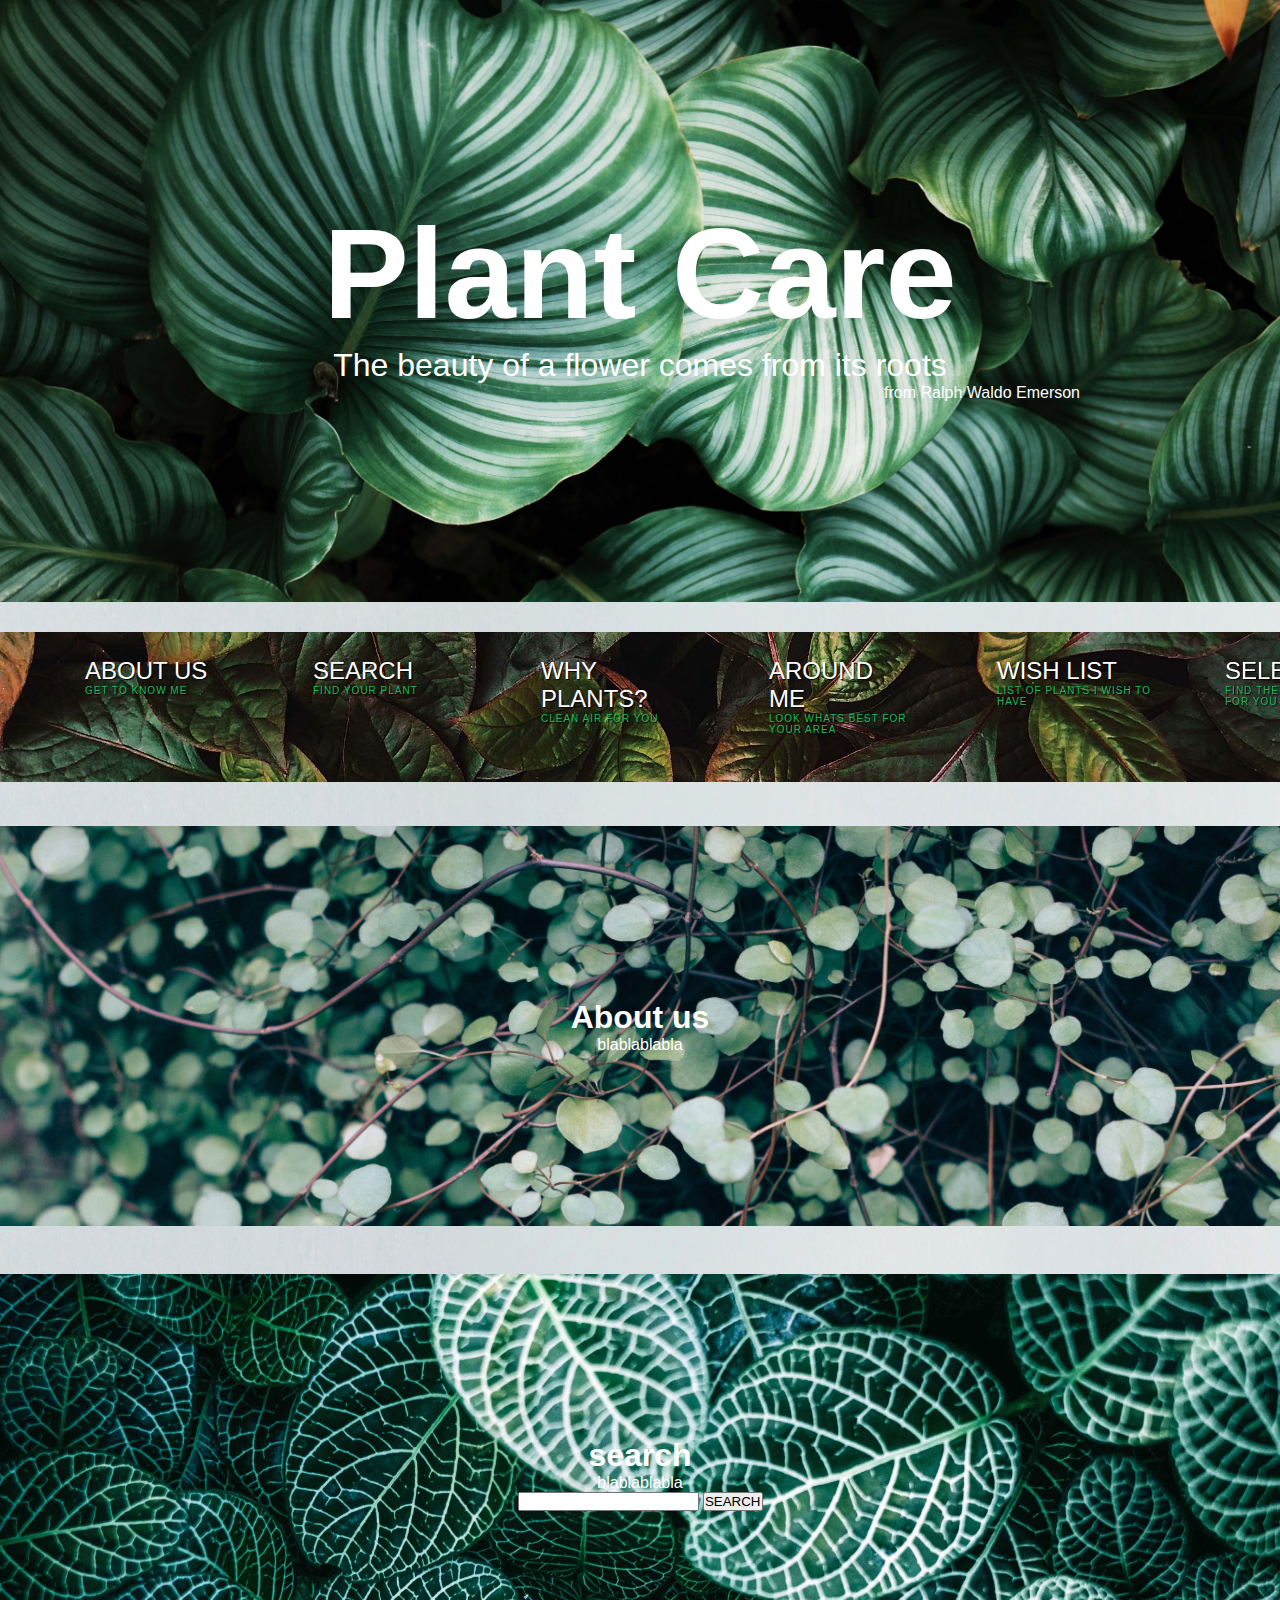
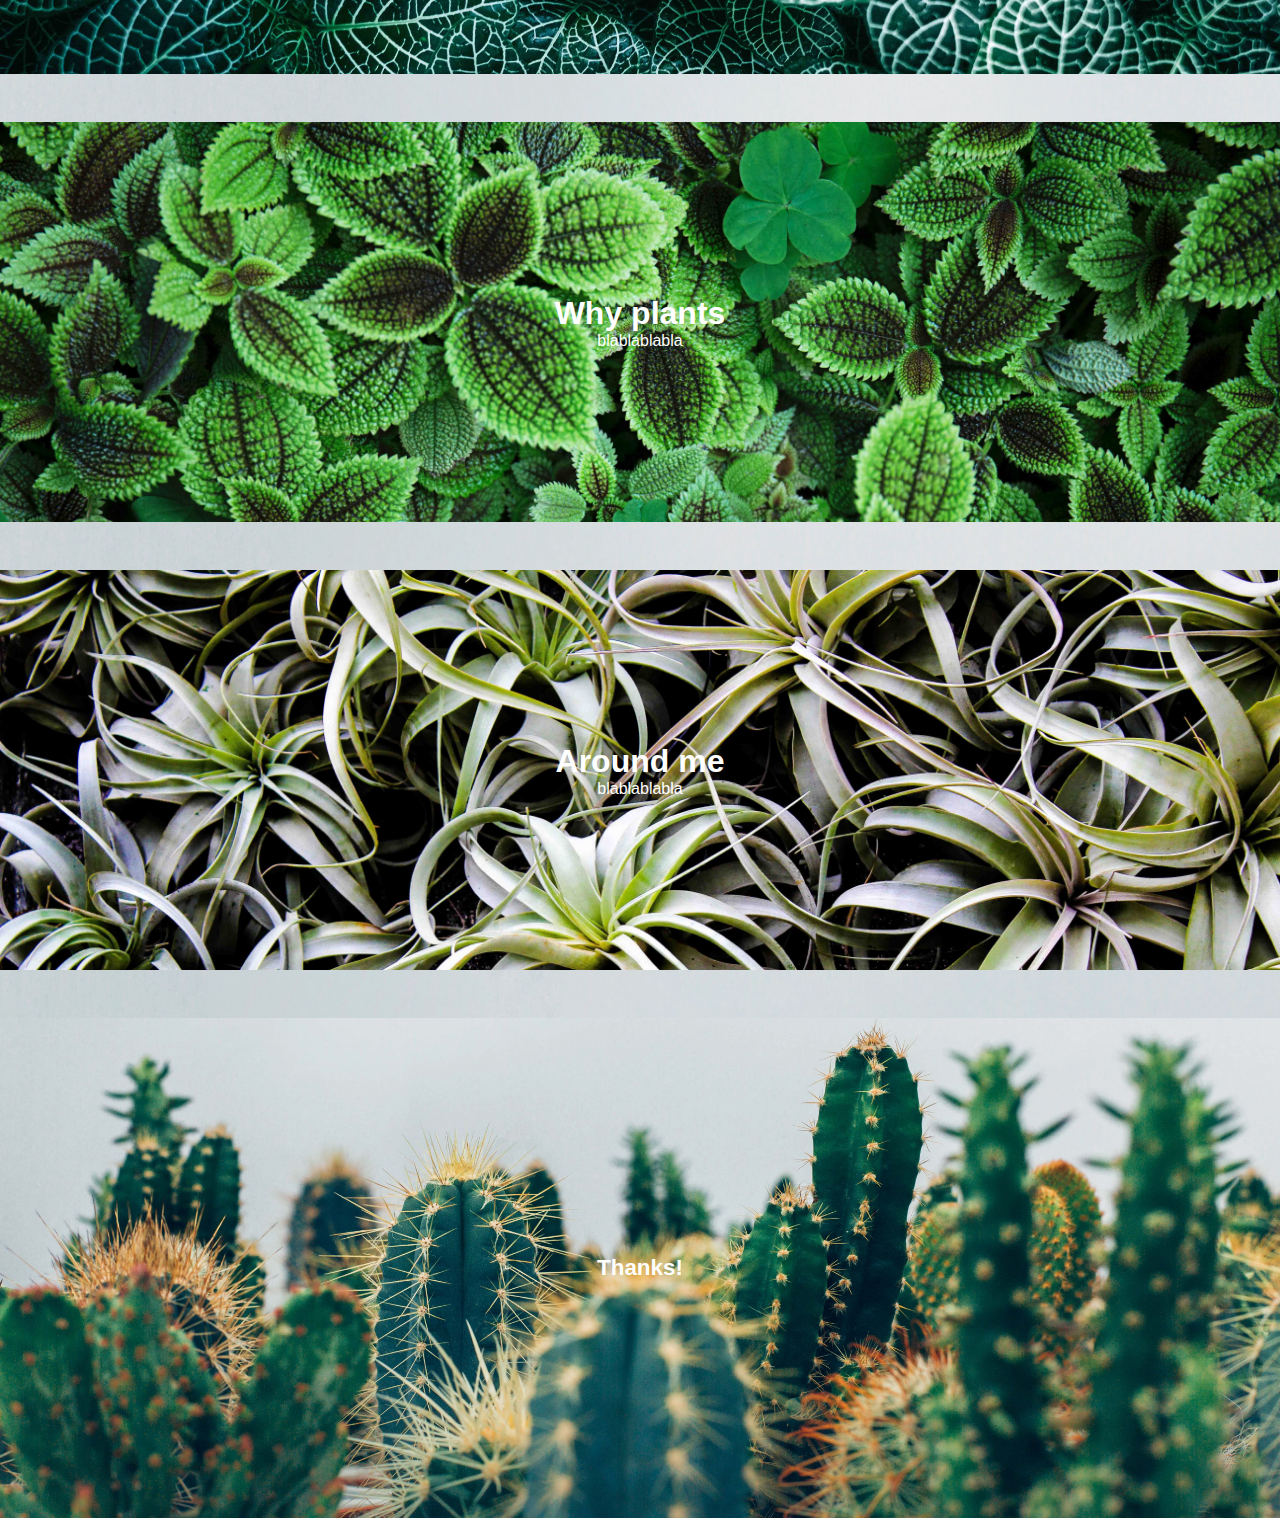
<file: index.html>
<!DOCTYPE html>
<html lang="en">

<head>
	<meta charset="UTF-8" />
	<meta name="viewport" content="width=device-width, initial-scale=1.0">
	<meta http-equiv="X-UA-Compatible" content="ie=edge">
	<link rel="stylesheet" href="css/style.css" type="text/css" media="screen" />
	<link rel="shortcut icon" href="favicon.ico" type="image/x-icon" />
	<title>Plants Care</title>
</head>

<body>
	<div class="content">
		<div class="title-image">
			<h1 class="title">Plant Care</h1>
			<blockquote>
				<p class="sentence">The beauty of a flower comes from its roots</p>
				<p class="autor">from Ralph Waldo Emerson</p>
			</blockquote>
		</div>
		<nav>
			<img class="img-menu" src="images/menu_backg.jpg" alt="">
			<ul id="sdt_menu" class="sdt_menu">
				<li>
					<a href="#about-us">
						<img src="images/menu_13.jpg" alt="" />
						<span class="sdt_active"></span>
						<span class="sdt_wrap">
							<span class="sdt_link">About us</span>
							<span class="sdt_descr">Get to know me</span>
						</span>
					</a>
				</li>
				<li>
					<a href="#search-plant">
						<img src="images/menu_7.jpg" alt="" />
						<span class="sdt_active"></span>
						<span class="sdt_wrap">
							<span class="sdt_link">Search</span>
							<span class="sdt_descr">Find your plant</span>
						</span>
					</a>
					<div class="sdt_box">
						<a href="#">Inside Plants</a>
						<a href="#">Outside Plants</a>
					</div>
				</li>
				<li>
					<a href="#why-plants">
						<img src="images/menu_3.jpg" alt="" />
						<span class="sdt_active"></span>
						<span class="sdt_wrap">
							<span class="sdt_link">Why plants?</span>
							<span class="sdt_descr">Clean air for you</span>
						</span>
					</a>
				</li>
				<li>
					<a href="#around-us">
						<img src="images/menu_12.jpg" alt="" />
						<span class="sdt_active"></span>
						<span class="sdt_wrap">
							<span class="sdt_link">Around me</span>
							<span class="sdt_descr">Look whats best for your area</span>
						</span>
					</a>
				</li>
				<li>
					<a href="#">
						<img src="images/menu_4.jpg" alt="" />
						<span class="sdt_active"></span>
						<span class="sdt_wrap">
							<span class="sdt_link">Wish list</span>
							<span class="sdt_descr">List of plants I wish to have</span>
						</span>
					</a>
				</li>
				<li>
					<a href="#">
						<img src="images/menu_11.jpg" alt="" />
						<span class="sdt_active"></span>
						<span class="sdt_wrap">
							<span class="sdt_link">Selector</span>
							<span class="sdt_descr">Find the ideal plant for you</span>
						</span>
					</a>
					<div class="sdt_box">
						<a href="#">Job Board Website</a>
						<a href="#">Shopping Cart</a>
						<a href="#">Interactive Maps</a>
					</div>
				</li>
			</ul>
		</nav>
	</nav>
	<div id="about-us">
		<h1>About us</h1>
		<p>blablablabla</p>
	</div>
	<div id="search-plant">
		<h1>search</h1>
		<p>blablablabla</p>
		<form action="" method="GET">
			<input type="text">
			<button type="submit">SEARCH</button>
		</form>
	</div>
	<div id="why-plants">
		<h1>Why plants</h1>
		<p>blablablabla</p>
	</div>
	<div id="around-us">
		<h1>Around me</h1>
		<p>blablablabla</p>
	</div>

	<footer>
		<h1>Thanks!</h1>
	</footer>
	<!-- The JavaScript -->
	<script type="text/javascript" src="./jquery-1-4-2.min.js"></script>
	<script type="text/javascript" src="./jquery.easing.1.3.js"></script>
	<script type="text/javascript">
		$(function () {
			/**
			 * for each menu element, on mouseenter, 
			 * we enlarge the image, and show both sdt_active span and 
			 * sdt_wrap span. If the element has a sub menu (sdt_box),
			 * then we slide it - if the element is the last one in the menu
			 * we slide it to the left, otherwise to the right
			 */
			$('#sdt_menu > li').bind('mouseenter', function () {
				var $elem = $(this);
				$elem.find('img')
					.stop(true)
					.animate({
						'width': '250px',
						'height': '250px',
						'left': '-50px',
						'border-radius': '50%'
					}, 400, 'easeOutBack')
					.andSelf()
					.find('.sdt_wrap')
					.stop(true)
					.animate({
						'top': '140px'
					}, 500, 'easeOutBack')
					.andSelf()
					.find('.sdt_active')
					.stop(true)
					.animate({
						'height': '150px',
						'width': '150px'
					}, 300, function () {
						var $sub_menu = $elem.find('.sdt_box');
						if ($sub_menu.length) {
							
							$sub_menu.show().animate({
								'top': '200px'
							}, 200);
						}
					});
			}).bind('mouseleave', function () {
				var $elem = $(this);
				var $sub_menu = $elem.find('.sdt_box');
				if ($sub_menu.length)
					$sub_menu.hide().css('left', '0px');

				$elem.find('.sdt_active')
					.stop(true)
					.animate({
						'height': '0px'
					}, 300)
					.andSelf().find('img')
					.stop(true)
					.animate({
						'width': '0px',
						'height': '0px',
						'left': '85px'
					}, 400)
					.andSelf()
					.find('.sdt_wrap')
					.stop(true)
					.animate({
						'top': '25px'
					}, 500);
			});
		});
	</script>
</body>

</html>
</file>
<file: css/style.css>
* {
	margin: 0;
	padding: 0;
	box-sizing: border-box;
}

nav {
	position: -webkit-sticky;
	position: sticky;
	top: 0;
}

body {
	background: rgb(232, 225, 225) url(../images/background_1.jpg);
	background-size: cover;
	font-family: Arial;
}

blockquote {
	color: #fff;
}

h1.title {
	color: #fff;
	text-align: center;
	font-size: 8em;
}

.title-image {
	background: url(../images/title.jpg);
	background-size: cover;
	padding: 200px;
}

.sentence {
	color: #fff;
	text-align: center;
	font-size: 2em;
}

.autor {
	color: #fff;
	text-align: right;
	font-size: 1em;
}

h1.about-us {
	color: #fff;
	font-size: 2em;
}

.img-menu {
	position: absolute;
	height: 150px;
	width: 100%;
	object-fit: cover;
}

#about-us {
	background: url(../images/mid_1.jpg);
	background-size: cover;
	color: #fff;
	text-align: center;
	height: 400px;
	margin-top: 14em;
	margin-bottom: 3em;
	display: flex;
	flex-direction: column;
	justify-content: center;
	align-items: center
}

#search-plant {
	background: url(../images/mid_2.jpg);
	background-size: cover;
	color: #fff;
	text-align: center;
	height: 400px;
	margin-bottom: 3em;
	display: flex;
	flex-direction: column;
	justify-content: center;
	align-items: center
}

#why-plants {
	background: url(../images/mid_3.jpg);
	background-size: cover;
	color: #fff;
	text-align: center;
	height: 400px;
	margin-bottom: 3em;
	display: flex;
	flex-direction: column;
	justify-content: center;
	align-items: center
}

#around-us {
	background: url(../images/mid_4.jpg);
	background-size: cover;
	color: #fff;
	text-align: center;
	height: 400px;
	margin-bottom: 3em;
	display: flex;
	flex-direction: column;
	justify-content: center;
	align-items: center
}

ul.sdt_menu {
	margin: 0 auto;
	padding: 0 auto;
	list-style: none;
	font-family: "Myriad Pro", "Trebuchet MS", sans-serif;
	font-size: 14px;
	width: 1500px;
	margin-top: 30px;
	margin-left: 70px;
}

ul.sdt_menu a {
	text-decoration: none;
	outline: none;
}

ul.sdt_menu li {
	float: left;
	width: 200px;
	height: 85px;
	position: relative;
	cursor: pointer;
	margin-right: 2em;
}

ul.sdt_menu li>a {
	position: absolute;
	top: 0px;
	left: 0px;
	width: 170px;
	height: 85px;
	z-index: 12;
}

ul.sdt_menu li a img {
	border: none;
	position: absolute;
	width: 0px;
	height: 0px;
	bottom: 0px;
	left: 85px;
	z-index: 100;
	background-size: cover;
}

ul.sdt_menu li span.sdt_wrap {
	position: absolute;
	top: 25px;
	left: 0px;
	width: 150px;
	height: 60px;
	z-index: 15;
}

ul.sdt_menu li span.sdt_active {
	position: absolute;
	background: rgb(255, 255, 255);
	top: 60px;
	width: 150px;
	height: 0px;
	left: 0px;
	z-index: 14;
}

ul.sdt_menu li span span.sdt_link,
ul.sdt_menu li span span.sdt_descr,
ul.sdt_menu li div.sdt_box a {
	margin-left: 15px;
	text-transform: uppercase;
	text-shadow: 1px 1px 1px #000;
}

ul.sdt_menu li span span.sdt_link {
	color: rgb(255, 255, 255);
	font-size: 24px;
	float: left;
	clear: both;
}

ul.sdt_menu li span span.sdt_descr {
	color: rgb(30, 187, 93);
	float: left;
	clear: both;
	width: 155px;
	/*For dumbass IE7*/
	font-size: 10px;
	letter-spacing: 1px;
}

ul.sdt_menu li div.sdt_box {
	display: block;
	position: absolute;
	width: 150px;
	overflow: hidden;
	height: 170px;
	top: 85px;
	left: 0px;
	display: none;
	background: rgb(255, 255, 255);
}

ul.sdt_menu li div.sdt_box a {
	float: left;
	clear: both;
	line-height: 50px;
	color: rgb(13, 104, 42);
}

ul.sdt_menu li div.sdt_box a:first-child {
	margin-top: 15px;
}

ul.sdt_menu li div.sdt_box a:hover {
	color: rgb(243, 8, 243);
}

footer {
	background: url(../images/footer.jpg) bottom;
	background-size: cover;
	height: 500px;
	color: rgb(255, 255, 255);
	font-size: 0.7em;
	display: flex;
	flex-direction: column;
	justify-content: center;
	align-items: center
}
</file>
